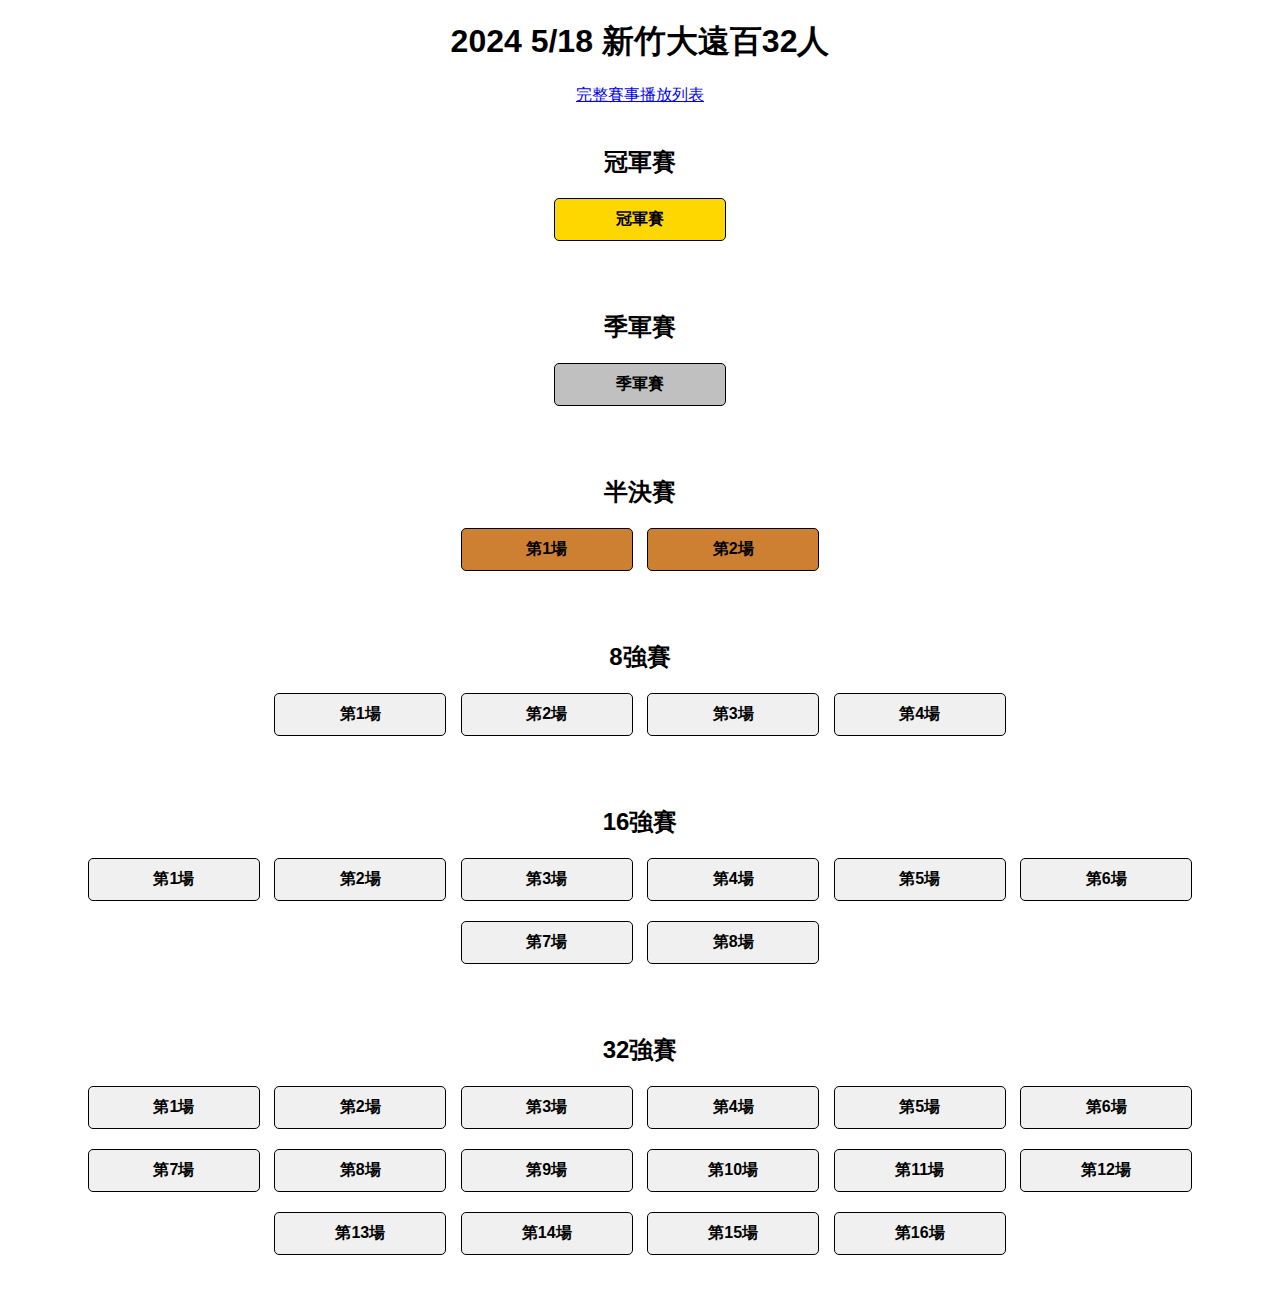
<file: 20240518/index.html>
<!DOCTYPE html>
<html lang="en">
<head>
    <meta charset="UTF-8">
    <meta name="viewport" content="width=device-width, initial-scale=1.0">
    <title>戰鬥陀螺Ｘ 2024 5/18 新竹大遠百32人對戰</title>
    <link rel="stylesheet" href="style.css">
</head>
<body>
    <h1>2024 5/18 新竹大遠百32人</h1>
    <a href="https://www.youtube.com/playlist?list=PLaDpLmSz5cBZI5eEe8fYo141ZNbYXdlob">完整賽事播放列表</a>
    <div class="bracket">
        <!-- 冠軍賽 -->
        <div class="round final">
            <h2>冠軍賽</h2>
            <div class="match"><a href="https://youtu.be/Ny-1AeyDgx8" target="-blank">冠軍賽</a></div>
        </div>
        <!-- 季軍賽 -->
        <div class="round third-place">
            <h2>季軍賽</h2>
            <div class="match"><a href="https://youtu.be/skPboAGznHQ" target="-blank">季軍賽</a></div>
        </div>
        <!-- 半決賽 -->
        <div class="round semi-final">
            <h2>半決賽</h2>
            <div class="gameBox">
                <div class="match"><a href="https://youtu.be/OjHxx5Pf00A" target="-blank" >第1場</a></div>
                <div class="match"><a href="https://youtu.be/mGbr7UXW698" target="-blank" >第2場</a></div>
            </div>
            
        </div>
        <!-- 四分之一決賽 -->
        <div class="round quarter-final">
            <h2>8強賽</h2>
            <div class="gameBox">
                <div class="match"><a href="https://youtu.be/P4EkPvEYUJk" target="-blank">第1場</a></div>
                <div class="match"><a href="https://youtu.be/i2USl6vC8gY" target="-blank">第2場</a></div>
                <div class="match"><a href="https://youtu.be/TuKqIX1EupQ" target="-blank">第3場</a></div>
                <div class="match"><a href="https://youtu.be/Q_LSP2yTjw4" target="-blank">第4場</a></div>
            </div>
            
        </div>
        <!-- 八分之一決賽 -->
        <div class="round round-of-16">
            <h2>16強賽</h2>
            <div class="gameBox">
                <div class="match"><a href="https://youtu.be/CNpcO6T5BN4" target="-blank">第1場</a></div>
                <div class="match"><a href="https://youtu.be/nnYPCA1ov30" target="-blank">第2場</a></div>
                <div class="match"><a href="https://youtu.be/diH6g34kaWk" target="-blank">第3場</a></div>
                <div class="match"><a href="https://youtu.be/JP4B_Ls5upA" target="-blank">第4場</a></div>
                <div class="match"><a href="https://youtu.be/W9GboVuPoZ8" target="-blank">第5場</a></div>
                <div class="match"><a href="https://youtu.be/49EbglOhFYs" target="-blank">第6場</a></div>
                <div class="match"><a href="https://youtu.be/Jc3npb3lzC4" target="-blank">第7場</a></div>
                <div class="match"><a href="https://youtu.be/Ui-9w8t-0MM" target="-blank">第8場</a></div>
            </div>
            
        </div>
        <!-- 十六分之一決賽 -->
        <div class="round round-of-32">
            <h2>32強賽</h2>
            <div class="gameBox">
                <div class="match"><a href="https://youtu.be/jH803s6a4o0" target="-blank">第1場</a></div>
                <div class="match"><a href="https://youtu.be/tyQbcBKznAw" target="-blank">第2場</a></div>
                <div class="match"><a href="https://youtu.be/kzqu35xJNIs" target="-blank">第3場</a></div>
                <div class="match"><a href="https://youtu.be/GyeO9jCQM3E" target="-blank">第4場</a></div>
                <div class="match"><a href="https://youtu.be/2tJeyf8_q2I" target="-blank">第5場</a></div>
                <div class="match"><a href="https://youtu.be/Y6HE4vR4nBk" target="-blank">第6場</a></div>
                <div class="match"><a href="https://youtu.be/3ySYB7UuHj4" target="-blank">第7場</a></div>
                <div class="match"><a href="https://youtu.be/KXATXL6pDdw" target="-blank">第8場</a></div>
                <div class="match"><a href="https://youtu.be/4MGsnwP-Zlo" target="-blank">第9場</a></div>
                <div class="match"><a href="https://youtu.be/66o9oflrbso" target="-blank">第10場</a></div>
                <div class="match"><a href="https://youtu.be/s1N0ZvtM3bs" target="-blank">第11場</a></div>
                <div class="match"><a href="https://youtu.be/m6vcKl1HXHk" target="-blank">第12場</a></div>
                <div class="match"><a href="https://youtu.be/4aGrdjqLjpA" target="-blank">第13場</a></div>
                <div class="match"><a href="https://youtu.be/0S8qTxJot-o" target="-blank">第14場</a></div>
                <div class="match"><a href="https://youtu.be/AiOfPMfn37w" target="-blank">第15場</a></div>
                <div class="match"><a href="https://youtu.be/8p1XJbSXWok" target="-blank">第16場</a></div>
            </div>
            
        </div>
    </div>
</body>
</html>
</file>
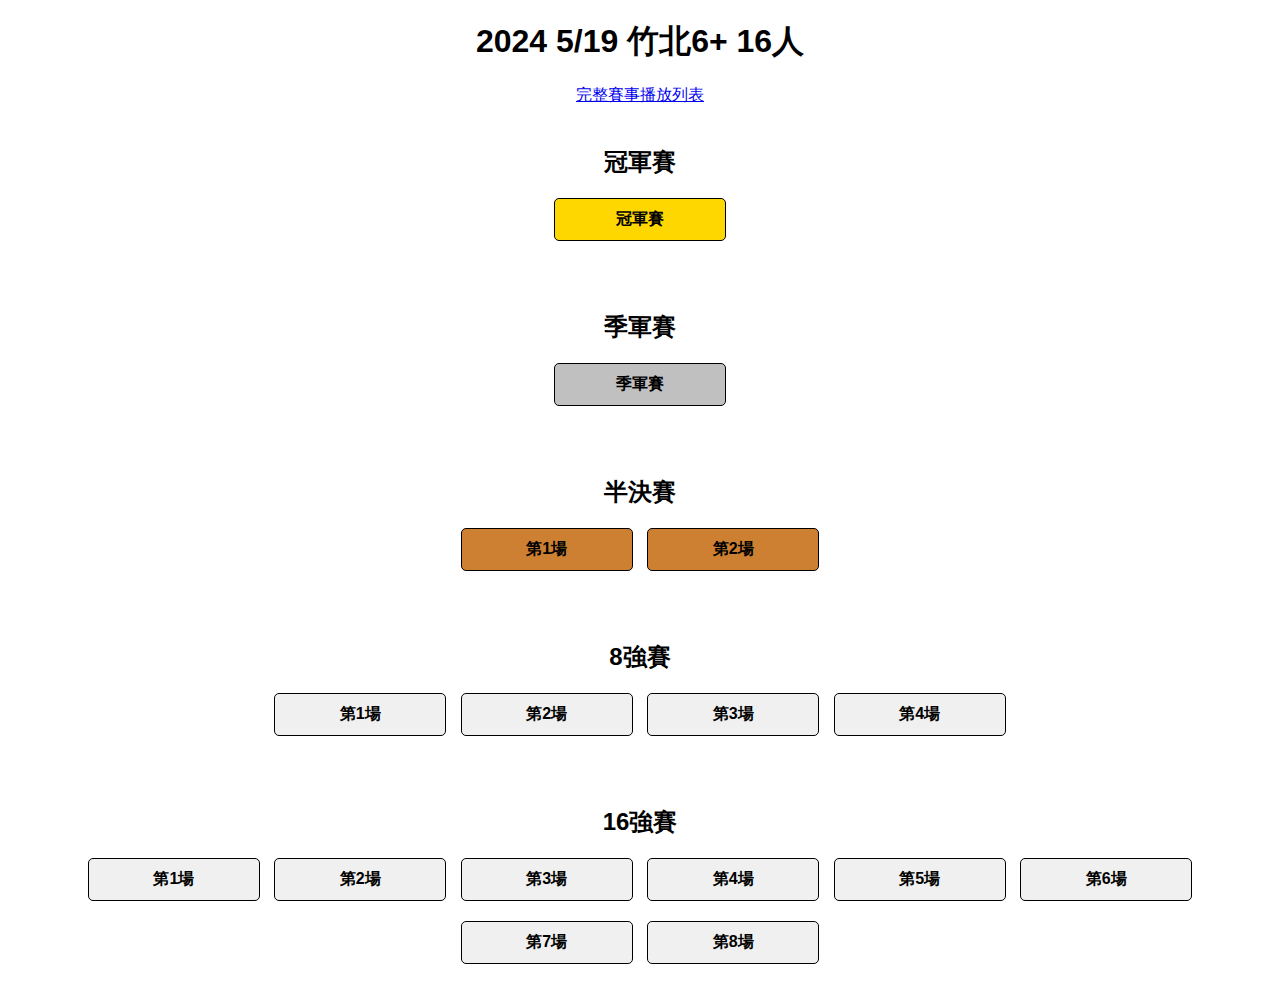
<file: 20240519/index.html>
<!DOCTYPE html>
<html lang="en">
<head>
    <meta charset="UTF-8">
    <meta name="viewport" content="width=device-width, initial-scale=1.0">
    <title>戰鬥陀螺Ｘ 2024 5/19 竹北6+ 16人對戰</title>
    <link rel="stylesheet" href="style.css">
</head>
<body>
    <h1>2024 5/19 竹北6+ 16人</h1>
    <a href="https://www.youtube.com/playlist?list=PLaDpLmSz5cBZwP4lLA7Txi0mjBQTaBwKZ">完整賽事播放列表</a>
    <div class="bracket">
        <!-- 冠軍賽 -->
        <div class="round final">
            <h2>冠軍賽</h2>
            <div class="match"><a href="https://youtu.be/Y0a58dbli6E" target="-blank">冠軍賽</a></div>
        </div>
        <!-- 季軍賽 -->
        <div class="round third-place">
            <h2>季軍賽</h2>
            <div class="match"><a href="https://youtu.be/e3maFvfvE9g" target="-blank">季軍賽</a></div>
        </div>
        <!-- 半決賽 -->
        <div class="round semi-final">
            <h2>半決賽</h2>
            <div class="gameBox">
                <div class="match"><a href="https://youtu.be/E0_nffKaSdQ" target="-blank" >第1場</a></div>
                <div class="match"><a href="https://youtu.be/42oj7Lr_Ctw" target="-blank" >第2場</a></div>
            </div>
            
        </div>
        <!-- 四分之一決賽 -->
        <div class="round quarter-final">
            <h2>8強賽</h2>
            <div class="gameBox">
                <div class="match"><a href="https://youtu.be/crzqGnxm9DQ" target="-blank">第1場</a></div>
                <div class="match"><a href="https://youtu.be/bMVfNTcXKRw" target="-blank">第2場</a></div>
                <div class="match"><a href="https://youtu.be/517Bn3Bj_24" target="-blank">第3場</a></div>
                <div class="match"><a href="https://youtu.be/XAYgLDsEnPc" target="-blank">第4場</a></div>
            </div>
            
        </div>
        <!-- 八分之一決賽 -->
        <div class="round round-of-16">
            <h2>16強賽</h2>
            <div class="gameBox">
                <div class="match"><a href="https://youtu.be/MIYM-4l8zBs" target="-blank">第1場</a></div>
                <div class="match"><a href="https://youtu.be/4oOy-LELq78" target="-blank">第2場</a></div>
                <div class="match"><a href="https://youtu.be/uoupVn6tMoM" target="-blank">第3場</a></div>
                <div class="match"><a href="https://youtu.be/K7Oxz7tJP40" target="-blank">第4場</a></div>
                <div class="match"><a href="https://youtu.be/Y0rnLegPZOA" target="-blank">第5場</a></div>
                <div class="match"><a href="https://youtu.be/3kpsh_hsZRM" target="-blank">第6場</a></div>
                <div class="match"><a href="https://youtu.be/b5UoBd9-uuc" target="-blank">第7場</a></div>
                <div class="match"><a href="https://youtu.be/t87fZda3rGQ" target="-blank">第8場</a></div>
            </div>
            
        </div>
        <!-- 十六分之一決賽 -->
      <!--   <div class="round round-of-32">
            <h2>32強賽</h2>
            <div class="gameBox">
                <div class="match"><a href="" target="-blank">第1場</a></div>
                <div class="match"><a href="" target="-blank">第2場</a></div>
                <div class="match"><a href="" target="-blank">第3場</a></div>
                <div class="match"><a href="" target="-blank">第4場</a></div>
                <div class="match"><a href="" target="-blank">第5場</a></div>
                <div class="match"><a href="" target="-blank">第6場</a></div>
                <div class="match"><a href="" target="-blank">第7場</a></div>
                <div class="match"><a href="" target="-blank">第8場</a></div>
                <div class="match"><a href="" target="-blank">第9場</a></div>
                <div class="match"><a href="" target="-blank">第10場</a></div>
                <div class="match"><a href="" target="-blank">第11場</a></div>
                <div class="match"><a href="" target="-blank">第12場</a></div>
                <div class="match"><a href="" target="-blank">第13場</a></div>
                <div class="match"><a href="" target="-blank">第14場</a></div>
                <div class="match"><a href="" target="-blank">第15場</a></div>
                <div class="match"><a href="" target="-blank">第16場</a></div>
            </div>
            
        </div> -->
    </div>
</body>
</html>
</file>
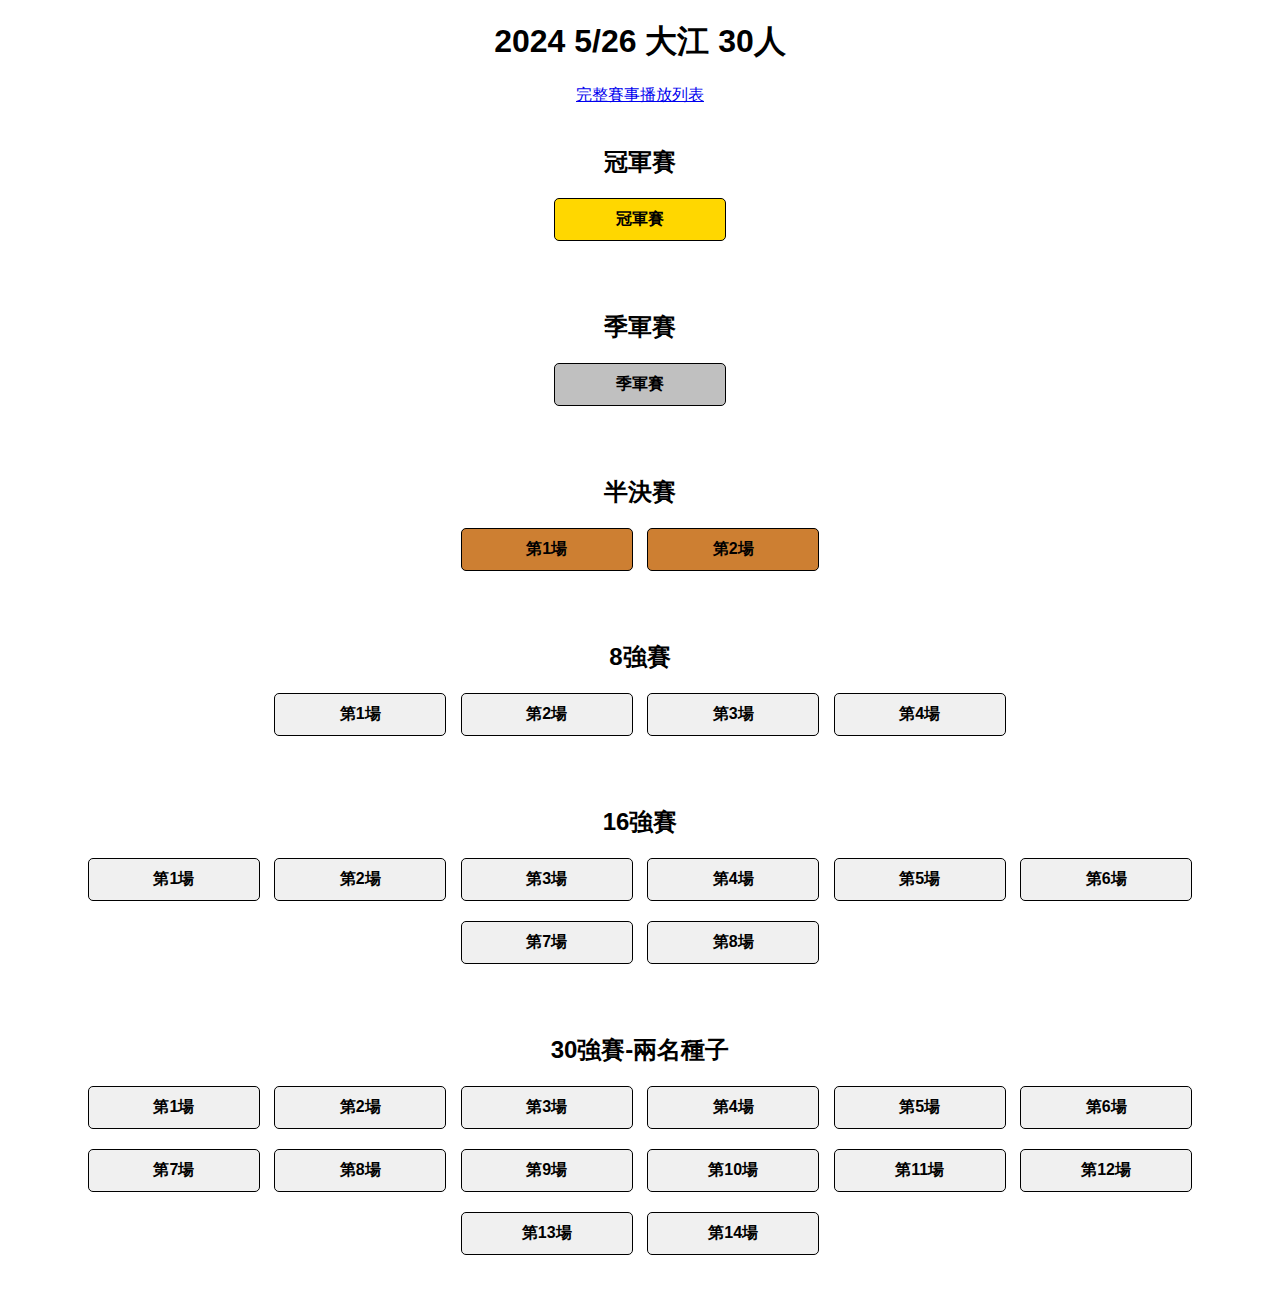
<file: 20240526/index.html>
<!DOCTYPE html>
<html lang="en">
<head>
    <meta charset="UTF-8">
    <meta name="viewport" content="width=device-width, initial-scale=1.0">
    <title>戰鬥陀螺Ｘ 2024 5/26 大江 30人對戰</title>
    <link rel="stylesheet" href="style.css">
</head>
<body>
    <h1>2024 5/26 大江 30人</h1>
    <a href="https://www.youtube.com/playlist?list=PLaDpLmSz5cBYf5HDzoXOBO9aVzZfRj_Dk">完整賽事播放列表</a>
    <div class="bracket">
        <!-- 冠軍賽 -->
        <div class="round final">
            <h2>冠軍賽</h2>
            <div class="match"><a href="https://youtu.be/-WBBw_w96Ng" target="-blank">冠軍賽</a></div>
        </div>
        <!-- 季軍賽 -->
        <div class="round third-place">
            <h2>季軍賽</h2>
            <div class="match"><a href="https://youtu.be/T1Zjr6t7w_8" target="-blank">季軍賽</a></div>
        </div>
        <!-- 半決賽 -->
        <div class="round semi-final">
            <h2>半決賽</h2>
            <div class="gameBox">
                <div class="match"><a href="https://youtu.be/AjIcHfGJYH8" target="-blank" >第1場</a></div>
                <div class="match"><a href="https://youtu.be/IYo0rO3r90k" target="-blank" >第2場</a></div>
            </div>
            
        </div>
        <!-- 四分之一決賽 -->
        <div class="round quarter-final">
            <h2>8強賽</h2>
            <div class="gameBox">
                <div class="match"><a href="https://youtu.be/3Wpc5QVpdzw" target="-blank">第1場</a></div>
                <div class="match"><a href="https://youtu.be/s870blM5rkI" target="-blank">第2場</a></div>
                <div class="match"><a href="https://youtu.be/JFb2oZyMOsw" target="-blank">第3場</a></div>
                <div class="match"><a href="https://youtu.be/bU3j2lAW1no" target="-blank">第4場</a></div>
            </div>
            
        </div>
        <!-- 八分之一決賽 -->
        <div class="round round-of-16">
            <h2>16強賽</h2>
            <div class="gameBox">
                <div class="match"><a href="https://youtu.be/eo2bbr2ltQE" target="-blank">第1場</a></div>
                <div class="match"><a href="https://youtu.be/pHeIW85OZEI" target="-blank">第2場</a></div>
                <div class="match"><a href="https://youtu.be/vZ6RiV3LV5I" target="-blank">第3場</a></div>
                <div class="match"><a href="https://youtu.be/oiXIeHfkzP8" target="-blank">第4場</a></div>
                <div class="match"><a href="https://youtu.be/pKbDq2ETm0w" target="-blank">第5場</a></div>
                <div class="match"><a href="https://youtu.be/ZZGqw8pF_HM" target="-blank">第6場</a></div>
                <div class="match"><a href="https://youtu.be/QCFl9SWL9-I" target="-blank">第7場</a></div>
                <div class="match"><a href="https://youtu.be/mH937gYPMpw" target="-blank">第8場</a></div>
            </div>
            
        </div>
        <!-- 十六分之一決賽 -->
        <div class="round round-of-32">
            <h2>30強賽-兩名種子</h2>
            <div class="gameBox">
                <div class="match"><a href="https://youtu.be/wbH975Yh5II" target="-blank">第1場</a></div>
                <div class="match"><a href="https://youtu.be/piqBTBPNeyA" target="-blank">第2場</a></div>
                <div class="match"><a href="https://youtu.be/0f9gj-BJ3hk" target="-blank">第3場</a></div>
                <div class="match"><a href="https://youtu.be/fZmNijCXib0" target="-blank">第4場</a></div>
                <div class="match"><a href="https://youtu.be/onanaRPEbkU" target="-blank">第5場</a></div>
                <div class="match"><a href="https://youtu.be/kGbULikj6Ow" target="-blank">第6場</a></div>
                <div class="match"><a href="https://youtu.be/7b6rsaRcruc" target="-blank">第7場</a></div>
                <div class="match"><a href="https://youtu.be/QZhcufJuVp8" target="-blank">第8場</a></div>
                <div class="match"><a href="https://youtu.be/Gvipdd-ChFM" target="-blank">第9場</a></div>
                <div class="match"><a href="https://youtu.be/tNqtV74Yeuo" target="-blank">第10場</a></div>
                <div class="match"><a href="https://youtu.be/8pfjKhf6Zb0" target="-blank">第11場</a></div>
                <div class="match"><a href="https://youtu.be/vwJUyIZPkhk" target="-blank">第12場</a></div>
                <div class="match"><a href="https://youtu.be/jHKXoW35o_8" target="-blank">第13場</a></div>
                <div class="match"><a href="https://youtu.be/UWQCefxYkYs" target="-blank">第14場</a></div>
<!--                 <div class="match"><a href="" target="-blank">第15場</a></div>
                <div class="match"><a href="" target="-blank">第16場</a></div> -->
            </div>
            
        </div>
    </div>
</body>
</html>
</file>
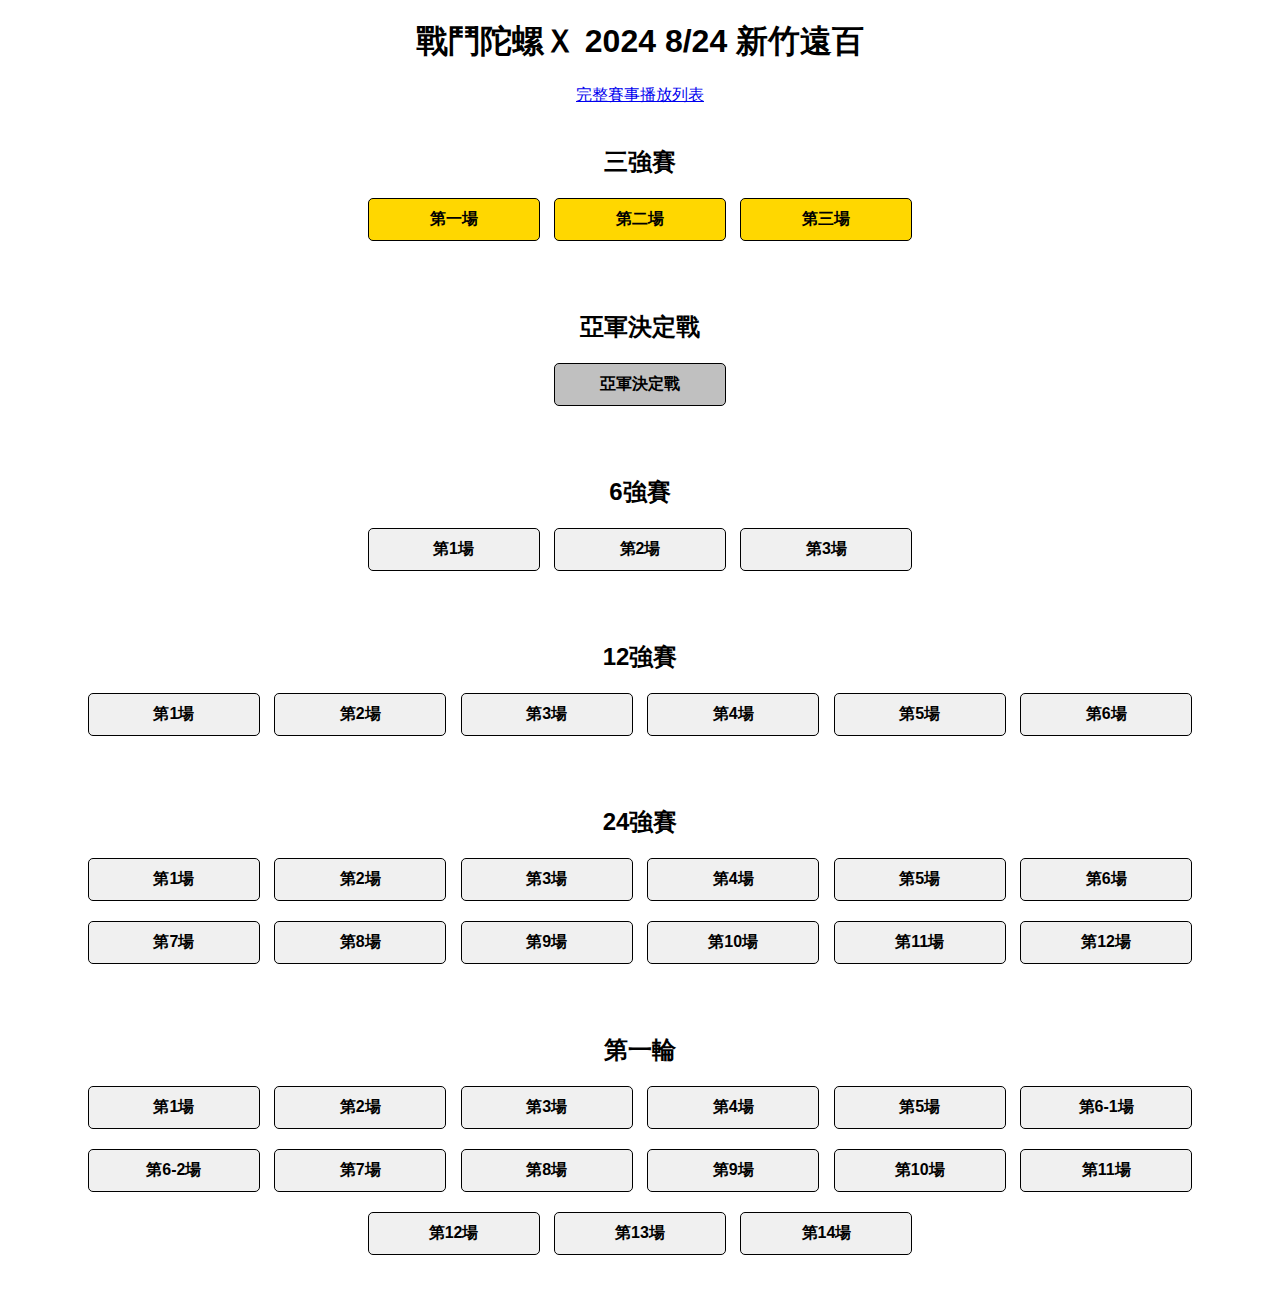
<file: 20240825/index.html>
<!DOCTYPE html>
<html lang="en">
<head>
    <meta charset="UTF-8">
    <meta name="viewport" content="width=device-width, initial-scale=1.0">
    <title>戰鬥陀螺Ｘ 2024 8/24 新竹遠百</title>
    <link rel="stylesheet" href="style.css">
</head>
<body>
    <h1>戰鬥陀螺Ｘ 2024 8/24 新竹遠百</h1>
    <a href="https://www.youtube.com/playlist?list=PLaDpLmSz5cBb6cHpO9yN8yCYLf23fSTcd">完整賽事播放列表</a>
    <div class="bracket">
        <!-- 冠軍賽 -->
        <div class="round final">
            <h2>三強賽</h2>
            <div class="match"><a href="https://youtu.be/fS2XR5vOACE" target="-blank">第一場</a></div>
            <div class="match"><a href="https://youtu.be/IY45_wdvWkU" target="-blank">第二場</a></div>
            <div class="match"><a href="https://youtu.be/eVaFspXD01E" target="-blank">第三場</a></div>
        </div>
        <!-- 季軍賽 -->
        <div class="round third-place">
            <h2>亞軍決定戰</h2>
            <div class="match"><a href="https://youtu.be/q9M8e51WrZQ" target="-blank">亞軍決定戰</a></div>
        </div>
        <!-- 半決賽 -->
        <!-- <div class="round semi-final">
            <h2>半決賽</h2>
            <div class="gameBox">
                <div class="match"><a href="https://youtu.be/AjIcHfGJYH8" target="-blank" >第1場</a></div>
                <div class="match"><a href="https://youtu.be/IYo0rO3r90k" target="-blank" >第2場</a></div>
            </div>
            
        </div> -->
        <!-- 四分之一決賽 -->
        <div class="round quarter-final">
            <h2>6強賽</h2>
            <div class="gameBox">
                <div class="match"><a href="https://youtu.be/JCfrfopNjhQ" target="-blank">第1場</a></div>
                <div class="match"><a href="https://youtu.be/WVWE7_RZpX8" target="-blank">第2場</a></div>
                <div class="match"><a href="https://youtu.be/opLB1NQKwhw" target="-blank">第3場</a></div>
            </div>
            
        </div>
        <!-- 八分之一決賽 -->
        <div class="round round-of-16">
            <h2>12強賽</h2>
            <div class="gameBox">
                <div class="match"><a href="https://youtu.be/u3FFL0B-eAc" target="-blank">第1場</a></div>
                <div class="match"><a href="https://youtu.be/uDBElhPztEc" target="-blank">第2場</a></div>
                <div class="match"><a href="https://youtu.be/h2rpkmxHvZ0" target="-blank">第3場</a></div>
                <div class="match"><a href="https://youtu.be/MT7_eDM6xW8" target="-blank">第4場</a></div>
                <div class="match"><a href="https://youtu.be/FYwgxSwwqQQ" target="-blank">第5場</a></div>
                <div class="match"><a href="https://youtu.be/Mljv-OlsVyw" target="-blank">第6場</a></div>
                
            </div>
            
        </div>
        <!-- 十六分之一決賽 -->
        <div class="round round-of-32">
            <h2>24強賽</h2>
            <div class="gameBox">
                <div class="match"><a href="https://youtu.be/G5ifnVP55RM" target="-blank">第1場</a></div>
                <div class="match"><a href="https://youtu.be/DFYB8zrbghs" target="-blank">第2場</a></div>
                <div class="match"><a href="https://youtu.be/-jvUowhEnzY" target="-blank">第3場</a></div>
                <div class="match"><a href="https://youtu.be/Mt2RLYKZQgM" target="-blank">第4場</a></div>
                <div class="match"><a href="https://youtu.be/lDSb1z8AI9A" target="-blank">第5場</a></div>
                <div class="match"><a href="https://youtu.be/1oFM-cToBOw" target="-blank">第6場</a></div>
                <div class="match"><a href="https://youtu.be/ebIfXAecwvk" target="-blank">第7場</a></div>
                <div class="match"><a href="https://youtu.be/SUYSyvKpZAE" target="-blank">第8場</a></div>
                <div class="match"><a href="https://youtu.be/U7wQUjQqWR0" target="-blank">第9場</a></div>
                <div class="match"><a href="https://youtu.be/GpQHbmtGqcA" target="-blank">第10場</a></div>
                <div class="match"><a href="https://youtu.be/9120XW2h6tE" target="-blank">第11場</a></div>
                <div class="match"><a href="https://youtu.be/R_kbUs5PY4s" target="-blank">第12場</a></div>
            </div>
        </div>
        <div class="round round-of-32">
            <h2>第一輪</h2>
            <div class="gameBox">
                <div class="match"><a href="https://youtu.be/uwlWPvNWLyg" target="-blank">第1場</a></div>
                <div class="match"><a href="https://youtu.be/KWg4ZA3aoUE" target="-blank">第2場</a></div>
                <div class="match"><a href="https://youtu.be/hCtDDnmcvn0" target="-blank">第3場</a></div>
                <div class="match"><a href="https://youtu.be/yWOc0PhbsCE" target="-blank">第4場</a></div>
                <div class="match"><a href="https://youtu.be/5vKMLKngSKE" target="-blank">第5場</a></div>
                <div class="match"><a href="https://youtu.be/0_O879OQ2JQ" target="-blank">第6-1場</a></div>
                <div class="match"><a href="https://youtu.be/ssMIuavFFLM" target="-blank">第6-2場</a></div>
                <div class="match"><a href="https://youtu.be/lLi5FgqlGMI" target="-blank">第7場</a></div>
                <div class="match"><a href="https://youtu.be/ZvZiCekvvWE" target="-blank">第8場</a></div>
                <div class="match"><a href="https://youtu.be/mLNOv_dFHjE" target="-blank">第9場</a></div>
                <div class="match"><a href="https://youtu.be/_BPv7oo0Uuw" target="-blank">第10場</a></div>
                <div class="match"><a href="https://youtu.be/C9sgdULs4UY" target="-blank">第11場</a></div>
                <div class="match"><a href="https://youtu.be/wWWmxklb0jg" target="-blank">第12場</a></div>
                <div class="match"><a href="https://youtu.be/XhGecciNOes" target="-blank">第13場</a></div>
                <div class="match"><a href="https://youtu.be/LepcItxOCYo" target="-blank">第14場</a></div>
            </div>
        </div>
    </div>
</body>
</html>
</file>
<file: 20240518/style.css>
body {
    font-family: Arial, sans-serif;
    text-align: center;
}

h1 {
    margin-top: 20px;
}

.bracket {
    display: flex;
    flex-direction: column;
    align-items: center;
}

.round {
    margin: 20px 0;
    width: 100%;
}

.round h2 {
    margin-bottom: 10px;
}

.match {
    margin: 10px 5px;
    padding: 10px;
    border: 1px solid #000;
    border-radius: 5px;
    background-color: #f0f0f0;
    display: inline-block;
    width: 150px;
    text-align: center;
}

.match a {
    text-decoration: none;
    color: #000;
    font-weight: bold;
}

.final .match {
    background-color: #ffd700;
}

.third-place .match {
    background-color: #c0c0c0;
}

.semi-final .match {
    background-color: #cd7f32;
}
.gameBox{
    display: inline-block;
}
</file>
<file: 20240519/style.css>
body {
    font-family: Arial, sans-serif;
    text-align: center;
}

h1 {
    margin-top: 20px;
}

.bracket {
    display: flex;
    flex-direction: column;
    align-items: center;
}

.round {
    margin: 20px 0;
    width: 100%;
}

.round h2 {
    margin-bottom: 10px;
}

.match {
    margin: 10px 5px;
    padding: 10px;
    border: 1px solid #000;
    border-radius: 5px;
    background-color: #f0f0f0;
    display: inline-block;
    width: 150px;
    text-align: center;
}

.match a {
    text-decoration: none;
    color: #000;
    font-weight: bold;
}

.final .match {
    background-color: #ffd700;
}

.third-place .match {
    background-color: #c0c0c0;
}

.semi-final .match {
    background-color: #cd7f32;
}
.gameBox{
    display: inline-block;
}
</file>
<file: 20240526/style.css>
body {
    font-family: Arial, sans-serif;
    text-align: center;
}

h1 {
    margin-top: 20px;
}

.bracket {
    display: flex;
    flex-direction: column;
    align-items: center;
}

.round {
    margin: 20px 0;
    width: 100%;
}

.round h2 {
    margin-bottom: 10px;
}

.match {
    margin: 10px 5px;
    padding: 10px;
    border: 1px solid #000;
    border-radius: 5px;
    background-color: #f0f0f0;
    display: inline-block;
    width: 150px;
    text-align: center;
}

.match a {
    text-decoration: none;
    color: #000;
    font-weight: bold;
}

.final .match {
    background-color: #ffd700;
}

.third-place .match {
    background-color: #c0c0c0;
}

.semi-final .match {
    background-color: #cd7f32;
}
.gameBox{
    display: inline-block;
}
</file>
<file: 20240825/style.css>
body {
    font-family: Arial, sans-serif;
    text-align: center;
}

h1 {
    margin-top: 20px;
}

.bracket {
    display: flex;
    flex-direction: column;
    align-items: center;
}

.round {
    margin: 20px 0;
    width: 100%;
}

.round h2 {
    margin-bottom: 10px;
}

.match {
    margin: 10px 5px;
    padding: 10px;
    border: 1px solid #000;
    border-radius: 5px;
    background-color: #f0f0f0;
    display: inline-block;
    width: 150px;
    text-align: center;
}

.match a {
    text-decoration: none;
    color: #000;
    font-weight: bold;
}

.final .match {
    background-color: #ffd700;
}

.third-place .match {
    background-color: #c0c0c0;
}

.semi-final .match {
    background-color: #cd7f32;
}
.gameBox{
    display: inline-block;
}
</file>
